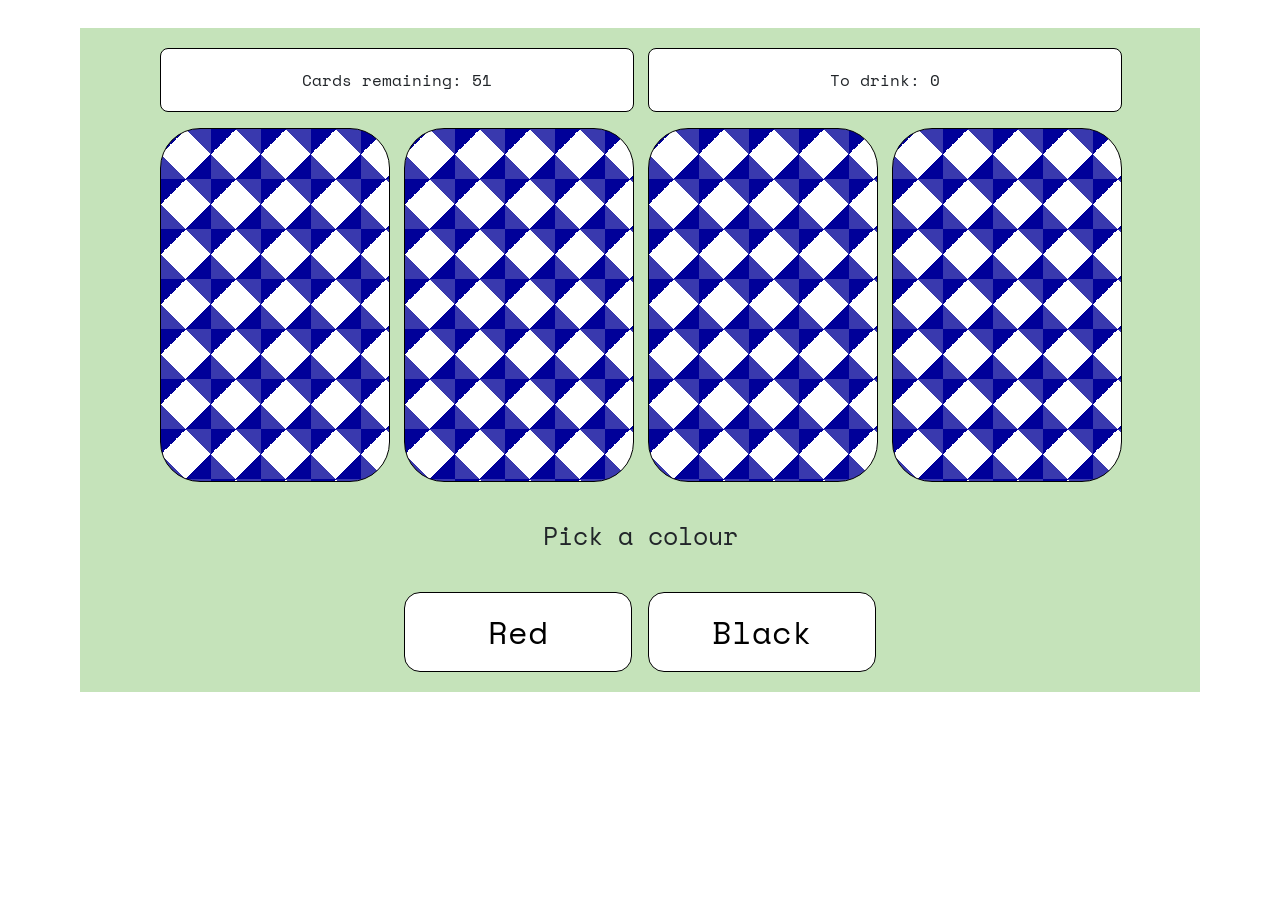
<file: index.html>
<!DOCTYPE html>

<html lang="en">
    <head>
        <meta charset="UTF-8" name="viewport" content="width=device-width, minimal-ui">
        <link rel="preconnect" href="https://fonts.googleapis.com">
        <link rel="preconnect" href="https://fonts.gstatic.com" crossorigin>
        <link href="styles.css" rel="stylesheet">
        <title>Card game</title>
    </head>
<body>
    <div class="rotate">
        <h1>This game works best in landscape mode. On iPhone press aA on toolbar and select hide toolbar for true fullscreen</h1>
        <div class="x"><img id="cross" src="close.png"></div>
    </div>

    <div class="container">

        <div class="topbox" id="remain" data-value="" name="remain"></div>
        <div class="topbox" id="drink" data-value="" name="sips"></div>

        <div class="card" id="card1" data-value=""></div>
        <div class="card" id="card2" data-value=""></div>
        <div class="card" id="card3" data-value=""></div>
        <div class="card" id="card4" data-value=""></div>

        <div class="text" id="text"></div>

        <button class="box" id="box1" data-value=""></button>
        <button class="box" id="box2" data-value=""></button>
        <button class="box" id="box3" data-value=""></button>
        <button class="box" id="box4" data-value=""></button>

    </div>

    <script src="cardgame.js"></script>
</body>
</html>
</file>
<file: styles.css>
@import url('https://fonts.googleapis.com/css2?family=Space+Mono&display=swap');

*{
    font-family: 'Space Mono', monospace; ;
    font-weight: 400;
    padding:0px;
    margin:0px;
}
body{
    display: grid;
    place-items: center;
    color: #212529;
    line-height: 1.5;
    height: 80vh;
}

.container {
    width:60%;
    display: grid;
    grid-template-columns: repeat(4, 1fr);
    grid-template-rows: 4em 23em 5em 5em;
    gap: 1em;
    justify-content: center;
    padding: 20px 80px;
    background-color: #c5e3ba;
}

.rotate, 
.rotate > h1,
.x,
.x>img{
    display:none;
    visibility: hidden;
}

.topbox{
    grid-column: span 2;
    width:100%;
    border: 1px solid black;
    display: flex;
    align-items: center;
    justify-content: center;
    font-size: 1rem;
    border-radius: 0.5em;
    background: white;
    user-select: none;
    -webkit-user-select: none; /* Safari fallback only */
    -moz-user-select: none; /* Firefox */
    -ms-user-select: none; /* IE10+ */
}

.card{
    position: relative;
    height: 100%;
    width: 100%;
    border: 1px solid black;
    display: flex;
    align-items: center;
    justify-content: center;
    font-size: 5rem;
    border-radius: 0.5em;
    background: white;
    user-select: none;
    -webkit-user-select: none; /* Safari fallback only */
    -moz-user-select: none; /* Firefox */
    -ms-user-select: none; /* IE10+ */

}

.text{
    grid-column: span 4;
    text-align: center;
    justify-content: center;
    height: 100%;
    font-size: 1.55rem;

    display: flex;
    user-select: none;
    align-items:center;
}

.box{
    background-color: white;
    width: 100%;
    height: 100%;
    border: 1px solid black;
    border-radius: 0.5em;
    font-size: 2rem;
    background: white;
    user-select: none;
    display: flex;
    align-items: center;
    justify-content: center;
    cursor: pointer;
}

.checkered45 {
  background-size: 50px 50px;
  background-image: linear-gradient( 45deg, #3939ae 25%, transparent 25%, transparent),
                    linear-gradient(-45deg, #000099 25%, transparent 25%, transparent),
                    linear-gradient( 45deg, transparent 75%, #3939ae 75%),
                    linear-gradient(-45deg, transparent 75%, #000099 75%)
    /*https://codepen.io/lloeki/pen/Dvkqw*/
}

/*first 3 make the top corners show card numbers, red and black set a class for the card*/
.card::before,
.card::after {
    position: absolute;
    content: attr(data-value);
    font-size: 2.5rem;
}
.card::before {
    top: 0.5em;
    left: 0.5em;
}

.card::after {
    bottom: 0.5em;
    right: 0.5em;
    transform: rotate(180deg);
}

.card.red{
    color:red;
}

.card.black{
    color:black;
}

@media screen and (min-width: 400px) {
    
    .container{
        width:95%;
    }
}

@media screen and (min-width: 1000px) {
    
    .container{
        width:85%;
    }
}
@media screen and (min-width: 1100px) {
    
    .container{
        width:80%;
    }
}
@media screen and (min-width: 1200px) {
    
    .container{
        width:75%;
        grid-template-rows: 4em 22em 5em 5em;
    }
}
@media screen and (min-width: 1300px) {
    
    .container{
        width:70%;
    }
}

@media (orientation: landscape) and (min-width:300px) and (max-width:1000px){
    .container {
        width: 60%;
        grid-template-rows: 3em 15em 3em 3em;
        gap: 0.5rem;
    }
    .card{
        font-size: 3rem;
    }
    .card:before, .card:after{
        font-size: 1.5rem;
    }
    .text, .box{
        font-size: 1.5rem;
    }
    .one{
        font-size: 1rem;
    }
}
@media (orientation: landscape) and (min-width: 1000px) and (max-width:1200px){
    .container {
        width: 60%;
        grid-template-rows: 5em 20em 5em 5em;
        gap:0.5rem;
    }
    .card{
        font-size: 5rem;
    }
    .card:before, .card:after{
        font-size: 2.5rem;
    }
    .text{
        font-size: 2.5rem
    }
}

@media screen and (max-width:1500px) and (orientation: portrait){

    .rotate, 
    .rotate > h1,
    .x,
    .x>img
    {
        display:block;
        visibility: visible;
    }
    
    .rotate{
        background-color: beige;
        opacity: .95;
        width:90%;
        margin:auto;
        right:0%;
        left:0%;
        position: absolute;
        top: 50px;
        z-index: 9;
    }
    .rotate > h1{
        text-align: center;
    }
    .x{
        position: absolute;
        top:5px;
        right:5px;
    }
    .x > img{
        width:35px;
    }
}

@media (orientation: landscape) and (min-width: 550px) and (max-width: 1000px){
    
    .container {
        width: 70%;
        grid-template-rows: 3em 12em 2em 2em;
        gap: 0.5rem;
    }
    .card{
        font-size: 1.2rem;
    }
    .card:before, .card:after{
        font-size: 1.2rem;
    }
    .text, 
    .box{
        font-size: 1rem;
    }
    .one{
        font-size: 1rem;
    }
}
</file>
